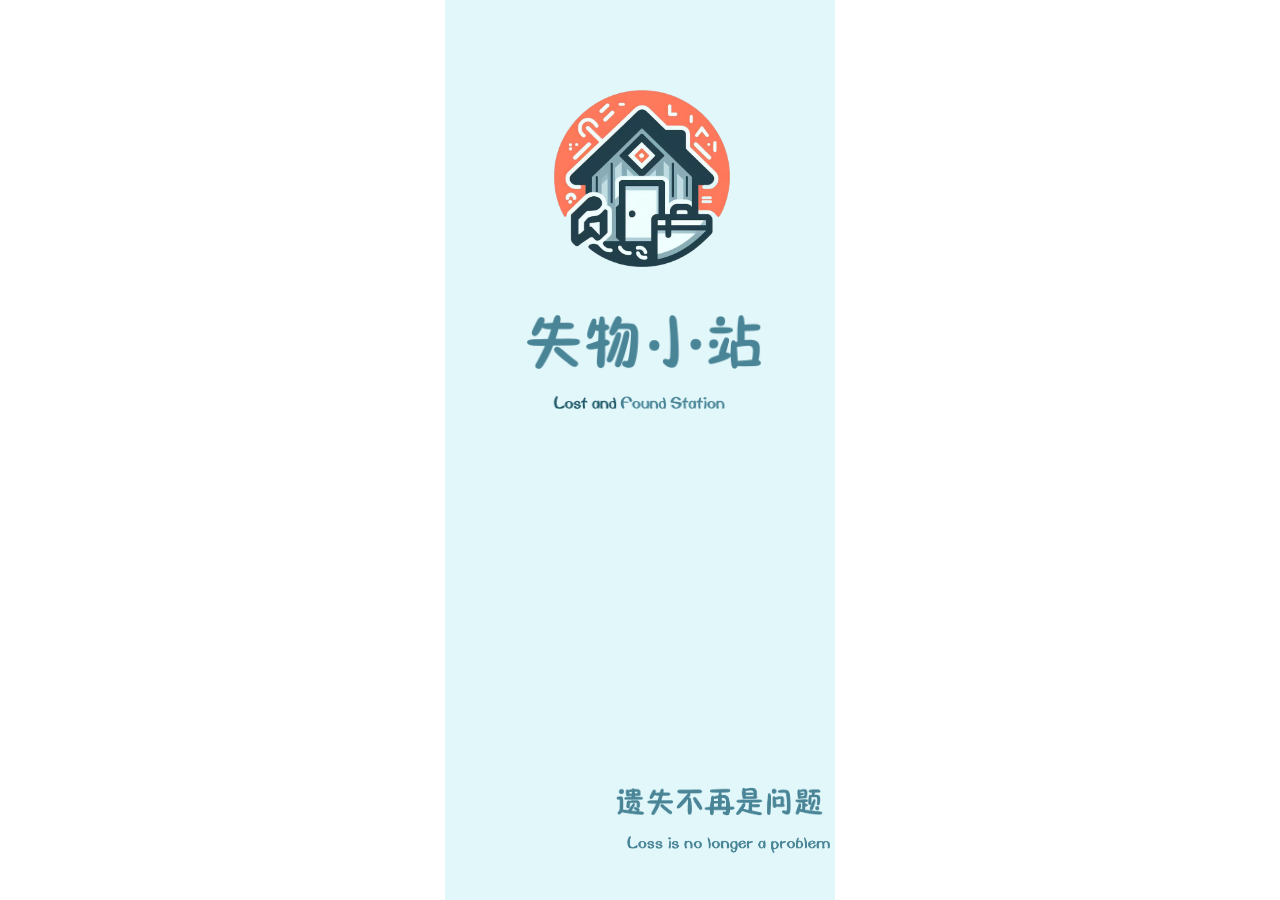
<file: index.html>
<!DOCTYPE html>
<html lang="en">

<head>
    <meta charset="UTF-8">
    <meta name="viewport" content="width=device-width, initial-scale=1.0">
    <link rel="icon" href="img/logo.ico" type="images/x-ico" />
    <title>失物小站</title>
    <link rel="stylesheet" href="css/animista.css">
    <style>
        body,
        html {
            margin: 0;
            padding: 0;
            width: 100%;
            height: 100%;
            overflow: hidden;
        }

        /* .bg{
            background-image: url(img/beijing.png);
        } */
        .container {
            background-color: #e2f7fa;
        }

        /* PC端样式 */
        @media only screen and (min-width: 769px) {
            .container {
                width: 390px;
                /* 手机端宽度 */
                height: 900px;
                /* 手机端高度 */
                margin: auto;
                /* 水平居中 */
                position: relative;
                /* 用于显示容器边界 */
            }
        }


        /* logo动画 */
        .slide-in-elliptic-top-fwd {
            -webkit-animation: slide-in-elliptic-top-fwd 1.5s cubic-bezier(0.250, 0.460, 0.450, 0.940) both;
            animation: slide-in-elliptic-top-fwd 1.5s cubic-bezier(0.250, 0.460, 0.450, 0.940) both;
        }

        /* 大标题 */
        .roll-in-blurred-left {
            -webkit-animation: roll-in-blurred-left 1s cubic-bezier(0.230, 1.000, 0.320, 1.000) 0.5s both;
            animation: roll-in-blurred-left 1s cubic-bezier(0.230, 1.000, 0.320, 1.000) 0.5s both;
        }

        /* 标题英文标注 */
        .roll-in-blurred-right {
            -webkit-animation: roll-in-blurred-right 1s cubic-bezier(0.230, 1.000, 0.320, 1.000) 0.7s both;
            animation: roll-in-blurred-right 1s cubic-bezier(0.230, 1.000, 0.320, 1.000) 0.7s both;
        }

        /* 脚丫动漫 */
        .foot {
            display: none;
            position: absolute;
            bottom: 0;
            right: 0;
            margin-top: 10px;
            z-index: 5;
        }

        #firstFoot {
            width: 50%;
        }

        #secondFoot {
            width: 40%;
        }

        #threeFoot {
            width: 30%;
        }

        @keyframes bounceIn {
            0% {
                transform: translateY(0);
            }

            30% {
                transform: translateY(-30px);
            }

            60% {
                transform: translateY(-15px);
            }

            100% {
                transform: translateY(0);
            }
        }

        /* 底部标题 */
        .bounce-in-right {
            -webkit-animation: bounce-in-right 1.2s both 2.5s;
            animation: bounce-in-right 1.2s both 2.5s;
        }

        .bounce-in-left {
            -webkit-animation: bounce-in-left 1.2s 3s both;
            animation: bounce-in-left 1.2s 3s both;
        }
    </style>
</head>

<body>
    <div class="container">
        <!-- 背景 -->
        <div class="bg">
        </div>
        <!-- logo -->
        <div class="logo ">
            <img src="img/logo.png" alt="" style="width: 45%; position: absolute; top: 10%; left: 28%; z-index: 10;"
                class="slide-in-elliptic-top-fwd">
        </div>
        <!-- 背景大标题 -->
        <div class="logoTitle">
            <img src="img/bigTittle.png" alt="" style="width: 60%; position: absolute; top: 35%; left: 21%; z-index: 9;"
                class="roll-in-blurred-left">
        </div>
        <!-- 背景英文标注 -->
        <div class="engTitle">
            <img src="img/egTitle.png" alt="" style="width: 50%; position: absolute; top: 44%; left: 25%; z-index: 8;"
                class="roll-in-blurred-right">
        </div>
        <!-- 第一步 -->
        <div class="firstFoot">
            <img src="img/firstFoot.png" alt=""
                style="width: 50%; position: absolute; bottom: 28%; right: 5%; margin-top: 10px; z-index: 7;"
                id="firstFoot" class="foot">
        </div>
        <!-- 第二步 -->
        <div class="secondFoot">
            <img src="img/twpFoot.png" alt=""
                style="width: 40%; position: absolute;  bottom: 25%; right: 5% ;margin-top: 10px; z-index: 6;"
                id="secondFoot" class="foot">
        </div>
        <!-- 第三步 -->
        <div class="threeFoot">
            <img src="img/threeFoot.png" alt=""
                style="width: 30%; position: absolute;   bottom: 15%; right: 2% ;margin-top: 10px; z-index: 5;"
                id="threeFoot" class="foot">
        </div>
        <!-- 底部大标题 -->
        <div class="bottomTitle">
            <img src="img/title.png" alt="" style="width: 60%; position: absolute;  bottom: 9%; right: 0; z-index: 4;"
                class="bounce-in-right">
        </div>
        <!-- 底部英文标注 -->
        <div class="begTitle">
            <img src="img/egtitle2.png" alt=""
                style="width: 55%; position: absolute; bottom: 5%;  right: 0%; margin-top: 10px; z-index: 3;"
                class="bounce-in-left">
        </div>
        <!-- 背景右上角特效 -->
        <!-- <div class="rightBg">
          <img src="img/texiao.png" alt="" style="width: 50%; position: absolute; right: -20%; top: -10%;  z-index: 2; overflow: hidden;">
        </div> -->
        <!-- 背景左下角特效 -->
        <!-- <div class="leftBg">
          <img src="../assets/img/leftBg.png" alt=""
            style="width: 50%;  position: absolute; left: -25%; bottom: -25%; z-index: 1; border-radius: 50%;">
        </div> -->
        <div class="btn">

        </div>
    </div>
    <script>
        document.addEventListener("DOMContentLoaded", function () {
            const firstFoot = document.getElementById('firstFoot');
            const secondFoot = document.getElementById('secondFoot');
            const threeFoot = document.getElementById('threeFoot');

            function showFootstep() {
                threeFoot.style.display = 'none';
                setTimeout(() => {
                    threeFoot.style.display = 'block';
                    setTimeout(() => {
                        secondFoot.style.display = 'block';
                        setTimeout(() => {
                            setTimeout(() => {
                                firstFoot.style.display = 'block';
                                setTimeout(() => {
                                }, 500);
                            }, 500);
                        }, 500);
                    }, 500);
                }, 1500);
            }

            showFootstep();
        });
        // 延迟一定时间后跳转到另外一个页面
        function redirectToAnotherPage() {
            setTimeout(() => {
                window.location.href = '/index1.html';
            }, 1500);
        }

        // 等待动画结束后再跳转
        document.addEventListener("DOMContentLoaded", function () {
            // 获取所有带有 bounce-in-left 类的元素
            const animatedElements = document.querySelectorAll('.bounce-in-left');

            // 添加动画结束事件监听器
            animatedElements.forEach(element => {
                element.addEventListener('animationend', redirectToAnotherPage);
            });
        });
    </script>
</body>

</html>
</file>
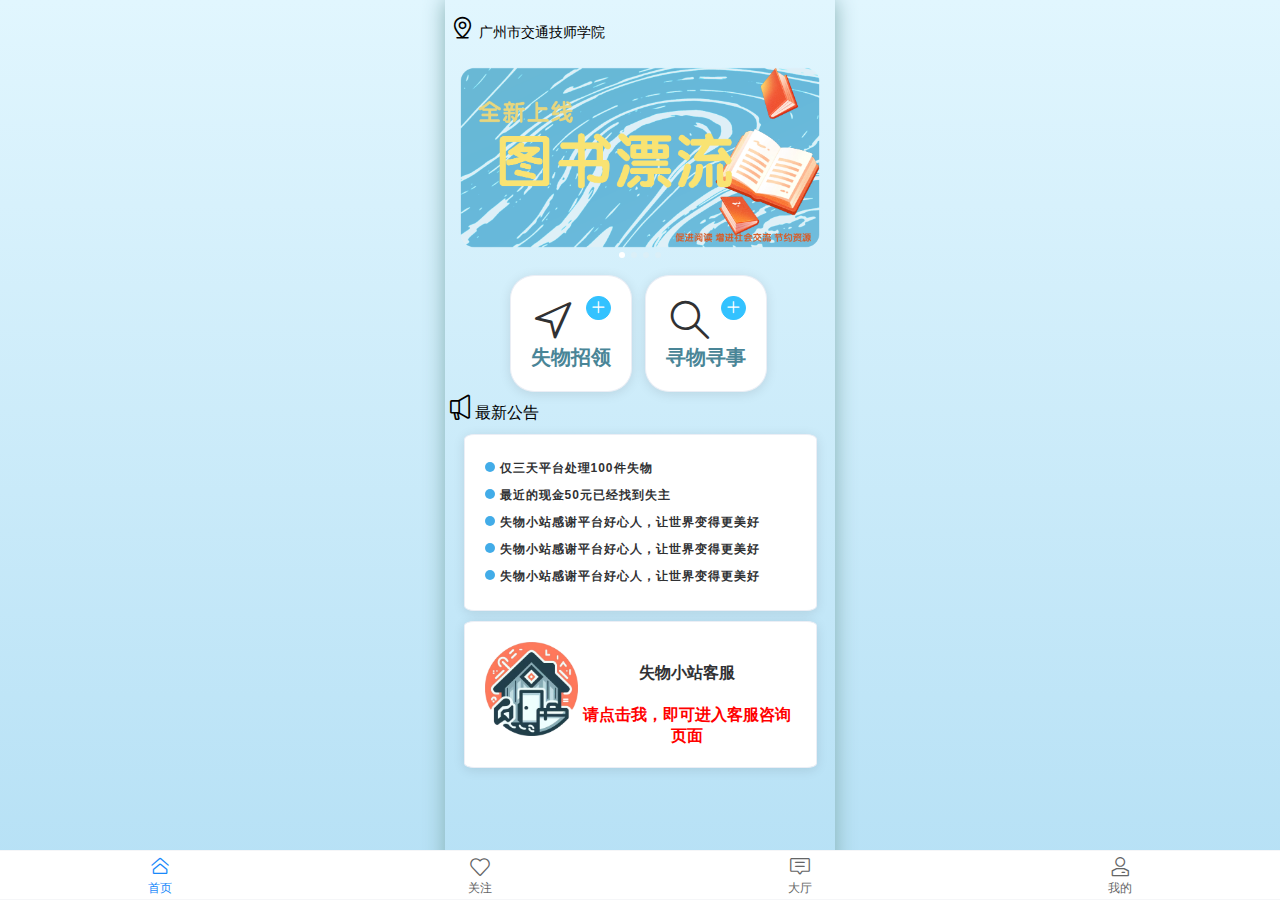
<file: index1.html>
<!DOCTYPE html><html><head><meta charset=utf-8><meta name=viewport content="width=device-width,initial-scale=1"><title>my-project</title><link href=./static/css/app.9e9fac9f397bbef8db96988d2350f769.css rel=stylesheet></head><body><div id=app></div><script type=text/javascript src=./static/js/manifest.3ad1d5771e9b13dbdad2.js></script><script type=text/javascript src=./static/js/vendor.9339847c5953179c4c0e.js></script><script type=text/javascript src=./static/js/app.90d3116214d3123957d2.js></script></body></html>
</file>
<file: css/animista.css>
/* logo */
@-webkit-keyframes slide-in-elliptic-top-fwd {
    0% {
        -webkit-transform: translateY(-600px) rotateX(-30deg) scale(0);
        transform: translateY(-600px) rotateX(-30deg) scale(0);
        -webkit-transform-origin: 50% 100%;
        transform-origin: 50% 100%;
        opacity: 0;
    }

    100% {
        -webkit-transform: translateY(0) rotateX(0) scale(1);
        transform: translateY(0) rotateX(0) scale(1);
        -webkit-transform-origin: 50% 1400px;
        transform-origin: 50% 1400px;
        opacity: 1;
    }
}

@keyframes slide-in-elliptic-top-fwd {
    0% {
        -webkit-transform: translateY(-600px) rotateX(-30deg) scale(0);
        transform: translateY(-600px) rotateX(-30deg) scale(0);
        -webkit-transform-origin: 50% 100%;
        transform-origin: 50% 100%;
        opacity: 0;
    }

    100% {
        -webkit-transform: translateY(0) rotateX(0) scale(1);
        transform: translateY(0) rotateX(0) scale(1);
        -webkit-transform-origin: 50% 1400px;
        transform-origin: 50% 1400px;
        opacity: 1;
    }
}

/* 标题 */
@-webkit-keyframes roll-in-blurred-left {
    0% {
        -webkit-transform: translateX(-1000px) rotate(-720deg);
        transform: translateX(-1000px) rotate(-720deg);
        -webkit-filter: blur(50px);
        filter: blur(50px);
        opacity: 0;
    }

    100% {
        -webkit-transform: translateX(0) rotate(0deg);
        transform: translateX(0) rotate(0deg);
        -webkit-filter: blur(0);
        filter: blur(0);
        opacity: 1;
    }
}

@keyframes roll-in-blurred-left {
    0% {
        -webkit-transform: translateX(-1000px) rotate(-720deg);
        transform: translateX(-1000px) rotate(-720deg);
        -webkit-filter: blur(50px);
        filter: blur(50px);
        opacity: 0;
    }

    100% {
        -webkit-transform: translateX(0) rotate(0deg);
        transform: translateX(0) rotate(0deg);
        -webkit-filter: blur(0);
        filter: blur(0);
        opacity: 1;
    }
}

/* 标题英文 */
@-webkit-keyframes roll-in-blurred-right {
    0% {
        -webkit-transform: translateX(1000px) rotate(720deg);
        transform: translateX(1000px) rotate(720deg);
        -webkit-filter: blur(50px);
        filter: blur(50px);
        opacity: 0;
    }

    100% {
        -webkit-transform: translateX(0) rotate(0deg);
        transform: translateX(0) rotate(0deg);
        -webkit-filter: blur(0);
        filter: blur(0);
        opacity: 1;
    }
}

@keyframes roll-in-blurred-right {
    0% {
        -webkit-transform: translateX(1000px) rotate(720deg);
        transform: translateX(1000px) rotate(720deg);
        -webkit-filter: blur(50px);
        filter: blur(50px);
        opacity: 0;
    }

    100% {
        -webkit-transform: translateX(0) rotate(0deg);
        transform: translateX(0) rotate(0deg);
        -webkit-filter: blur(0);
        filter: blur(0);
        opacity: 1;
    }
}

/* 底部标题 */
@-webkit-keyframes bounce-in-right {
    0% {
        -webkit-transform: translateX(600px);
        transform: translateX(600px);
        -webkit-animation-timing-function: ease-in;
        animation-timing-function: ease-in;
        opacity: 0;
    }

    38% {
        -webkit-transform: translateX(0);
        transform: translateX(0);
        -webkit-animation-timing-function: ease-out;
        animation-timing-function: ease-out;
        opacity: 1;
    }

    55% {
        -webkit-transform: translateX(68px);
        transform: translateX(68px);
        -webkit-animation-timing-function: ease-in;
        animation-timing-function: ease-in;
    }

    72% {
        -webkit-transform: translateX(0);
        transform: translateX(0);
        -webkit-animation-timing-function: ease-out;
        animation-timing-function: ease-out;
    }

    81% {
        -webkit-transform: translateX(32px);
        transform: translateX(32px);
        -webkit-animation-timing-function: ease-in;
        animation-timing-function: ease-in;
    }

    90% {
        -webkit-transform: translateX(0);
        transform: translateX(0);
        -webkit-animation-timing-function: ease-out;
        animation-timing-function: ease-out;
    }

    95% {
        -webkit-transform: translateX(8px);
        transform: translateX(8px);
        -webkit-animation-timing-function: ease-in;
        animation-timing-function: ease-in;
    }

    100% {
        -webkit-transform: translateX(0);
        transform: translateX(0);
        -webkit-animation-timing-function: ease-out;
        animation-timing-function: ease-out;
    }
}

@keyframes bounce-in-right {
    0% {
        -webkit-transform: translateX(600px);
        transform: translateX(600px);
        -webkit-animation-timing-function: ease-in;
        animation-timing-function: ease-in;
        opacity: 0;
    }

    38% {
        -webkit-transform: translateX(0);
        transform: translateX(0);
        -webkit-animation-timing-function: ease-out;
        animation-timing-function: ease-out;
        opacity: 1;
    }

    55% {
        -webkit-transform: translateX(68px);
        transform: translateX(68px);
        -webkit-animation-timing-function: ease-in;
        animation-timing-function: ease-in;
    }

    72% {
        -webkit-transform: translateX(0);
        transform: translateX(0);
        -webkit-animation-timing-function: ease-out;
        animation-timing-function: ease-out;
    }

    81% {
        -webkit-transform: translateX(32px);
        transform: translateX(32px);
        -webkit-animation-timing-function: ease-in;
        animation-timing-function: ease-in;
    }

    90% {
        -webkit-transform: translateX(0);
        transform: translateX(0);
        -webkit-animation-timing-function: ease-out;
        animation-timing-function: ease-out;
    }

    95% {
        -webkit-transform: translateX(8px);
        transform: translateX(8px);
        -webkit-animation-timing-function: ease-in;
        animation-timing-function: ease-in;
    }

    100% {
        -webkit-transform: translateX(0);
        transform: translateX(0);
        -webkit-animation-timing-function: ease-out;
        animation-timing-function: ease-out;
    }
}

/* 底部英文 */
@-webkit-keyframes bounce-in-left {
    0% {
        -webkit-transform: translateX(-600px);
        transform: translateX(-600px);
        -webkit-animation-timing-function: ease-in;
        animation-timing-function: ease-in;
        opacity: 0;
    }

    38% {
        -webkit-transform: translateX(0);
        transform: translateX(0);
        -webkit-animation-timing-function: ease-out;
        animation-timing-function: ease-out;
        opacity: 1;
    }

    55% {
        -webkit-transform: translateX(-68px);
        transform: translateX(-68px);
        -webkit-animation-timing-function: ease-in;
        animation-timing-function: ease-in;
    }

    72% {
        -webkit-transform: translateX(0);
        transform: translateX(0);
        -webkit-animation-timing-function: ease-out;
        animation-timing-function: ease-out;
    }

    81% {
        -webkit-transform: translateX(-28px);
        transform: translateX(-28px);
        -webkit-animation-timing-function: ease-in;
        animation-timing-function: ease-in;
    }

    90% {
        -webkit-transform: translateX(0);
        transform: translateX(0);
        -webkit-animation-timing-function: ease-out;
        animation-timing-function: ease-out;
    }

    95% {
        -webkit-transform: translateX(-8px);
        transform: translateX(-8px);
        -webkit-animation-timing-function: ease-in;
        animation-timing-function: ease-in;
    }

    100% {
        -webkit-transform: translateX(0);
        transform: translateX(0);
        -webkit-animation-timing-function: ease-out;
        animation-timing-function: ease-out;
    }
}

@keyframes bounce-in-left {
    0% {
        -webkit-transform: translateX(-600px);
        transform: translateX(-600px);
        -webkit-animation-timing-function: ease-in;
        animation-timing-function: ease-in;
        opacity: 0;
    }

    38% {
        -webkit-transform: translateX(0);
        transform: translateX(0);
        -webkit-animation-timing-function: ease-out;
        animation-timing-function: ease-out;
        opacity: 1;
    }

    55% {
        -webkit-transform: translateX(-68px);
        transform: translateX(-68px);
        -webkit-animation-timing-function: ease-in;
        animation-timing-function: ease-in;
    }

    72% {
        -webkit-transform: translateX(0);
        transform: translateX(0);
        -webkit-animation-timing-function: ease-out;
        animation-timing-function: ease-out;
    }

    81% {
        -webkit-transform: translateX(-28px);
        transform: translateX(-28px);
        -webkit-animation-timing-function: ease-in;
        animation-timing-function: ease-in;
    }

    90% {
        -webkit-transform: translateX(0);
        transform: translateX(0);
        -webkit-animation-timing-function: ease-out;
        animation-timing-function: ease-out;
    }

    95% {
        -webkit-transform: translateX(-8px);
        transform: translateX(-8px);
        -webkit-animation-timing-function: ease-in;
        animation-timing-function: ease-in;
    }

    100% {
        -webkit-transform: translateX(0);
        transform: translateX(0);
        -webkit-animation-timing-function: ease-out;
        animation-timing-function: ease-out;
    }
}
</file>
